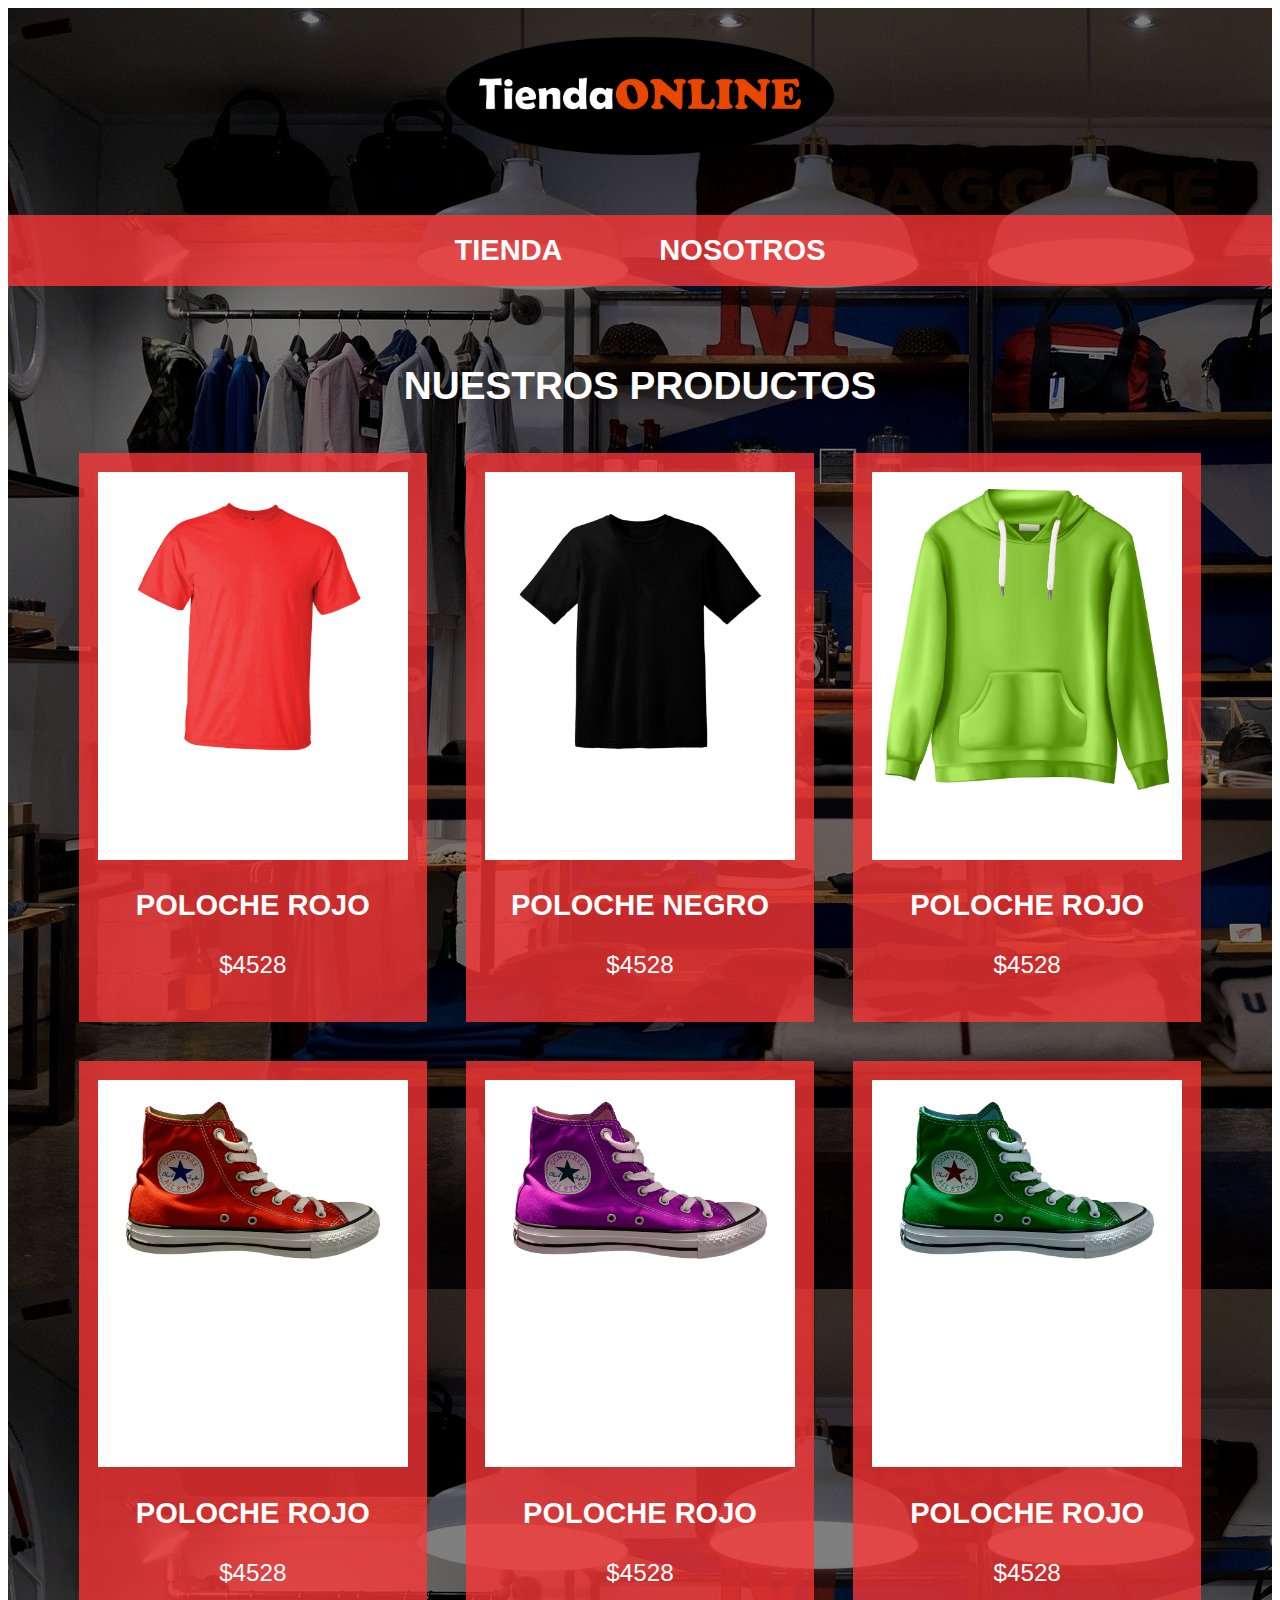
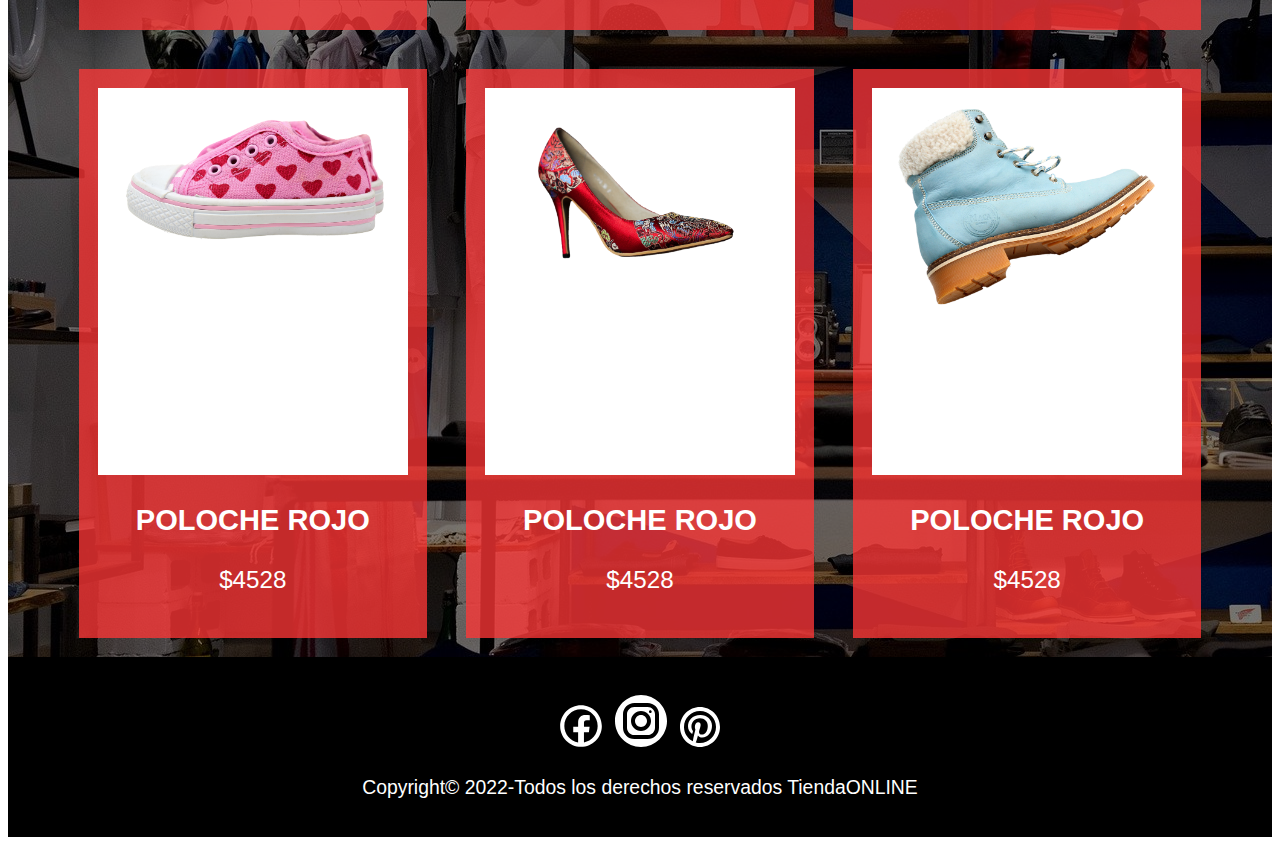
<file: index.html>
<!DOCTYPE html>
<html lang="en">

<head>
    <meta charset="UTF-8">
    <meta http-equiv="X-UA-Compatible" content="IE=edge">
    <meta name="viewport" content="width=device-width, initial-scale=1.0">
    <title>TiendaOnline</title>
    <link rel="stylesheet" href="css/style.css">
</head>

<body>


    <div class="img-fondo">

        <div class="velo-negro">

            <!-------------------------------------------------->
            <!--ESTE ES LA CABECERA DE NUESTRO DOCUMENTO INDEX-->
            <header class="header">
                <a href="/index.html">

                    <img src="img/logo.png" alt="logo" class="logo-img">
                </a>


            </header>
            <!---FIN DEL HEADER-->

            <nav>
                <a href="index.html">Tienda</a>
                <a href="nosotros.html">Nosotros</a>
            </nav>


            <!--ESTE ES EL INICIO DEL CONTENIDO PRINCIPAL-->
            <main class="contenedor">
                <h1 class="nuestros-productos">Nuestros Productos</h1>

                <!--INICIO PRODUCTOS-->
                <div class="productos">

                    <!---INICIO PRODUCTO-->
                    <div class="producto">


                        <div class="producto-blanco">
                            <img src="img/rojo.png" alt="poloche rojo">

                        </div>

                        <div class="producto-informacion">
                            <p class="producto-nombre">poloche rojo</p>
                            <p class="producto-precio">$4528</p>
                        </div>



                    </div>
                    <!---INICIO PRODUCTO-->
                    <div class="producto">


                        <div class="producto-blanco">
                            <img src="img/negro.png" alt="poloche negro">

                        </div>

                        <div class="producto-informacion">
                            <p class="producto-nombre">poloche negro</p>
                            <p class="producto-precio">$4528</p>
                        </div>



                    </div>

                    <!---INICIO PRODUCTO-->
                    <div class="producto">


                        <div class="producto-blanco">
                            <img src="img/abrigo.png" alt="poloche rojo">

                        </div>

                        <div class="producto-informacion">
                            <p class="producto-nombre">poloche rojo</p>
                            <p class="producto-precio">$4528</p>
                        </div>



                    </div>

                    <!---INICIO PRODUCTO-->
                    <div class="producto">


                        <div class="producto-blanco">
                            <img src="img/TenisRojo.png" alt="poloche rojo">

                        </div>

                        <div class="producto-informacion">
                            <p class="producto-nombre">poloche rojo</p>
                            <p class="producto-precio">$4528</p>
                        </div>



                    </div>

                    <!---INICIO PRODUCTO-->
                    <div class="producto">


                        <div class="producto-blanco">
                            <img src="img/tenisMorado.png" alt="poloche rojo">

                        </div>

                        <div class="producto-informacion">
                            <p class="producto-nombre">poloche rojo</p>
                            <p class="producto-precio">$4528</p>
                        </div>



                    </div>

                    <!---INICIO PRODUCTO-->
                    <div class="producto">


                        <div class="producto-blanco">
                            <img src="img/tenisVerde.png" alt="poloche rojo">

                        </div>

                        <div class="producto-informacion">
                            <p class="producto-nombre">poloche rojo</p>
                            <p class="producto-precio">$4528</p>
                        </div>



                    </div>

                    <!---INICIO PRODUCTO-->
                    <div class="producto">


                        <div class="producto-blanco">
                            <img src="img/tenisRosa.png" alt="poloche rojo">

                        </div>

                        <div class="producto-informacion">
                            <p class="producto-nombre">poloche rojo</p>
                            <p class="producto-precio">$4528</p>
                        </div>



                    </div>

                    <!---INICIO PRODUCTO-->
                    <div class="producto">


                        <div class="producto-blanco">
                            <img src="img/tacones.png" alt="poloche rojo">

                        </div>

                        <div class="producto-informacion">
                            <p class="producto-nombre">poloche rojo</p>
                            <p class="producto-precio">$4528</p>
                        </div>



                    </div>

                    <!---INICIO PRODUCTO-->
                    <div class="producto">


                        <div class="producto-blanco">
                            <img src="img/botas.png" alt="poloche rojo">

                        </div>

                        <div class="producto-informacion">
                            <p class="producto-nombre">poloche rojo</p>
                            <p class="producto-precio">$4528</p>
                        </div>



                    </div>



                </div>




            </main>
            <!--FIN DEL CONTENIDO PRINCIPAL-->



        </div>


    </div>


    <footer class="footer">
        <a class="enlace-footer" href="#">
            <svg xmlns="http://www.w3.org/2000/svg" x="0px" y="0px" width="50" height="50" viewBox="0 0 226 226"
                style=" fill:#000000;">
                <g fill="none" fill-rule="nonzero" stroke="none" stroke-width="1" stroke-linecap="butt"
                    stroke-linejoin="miter" stroke-miterlimit="10" stroke-dasharray="" stroke-dashoffset="0"
                    font-family="none" font-weight="none" font-size="none" text-anchor="none"
                    style="mix-blend-mode: normal">
                    <path d="M0,226v-226h226v226z" fill="#000000"></path>
                    <g fill="#ffffff">
                        <path
                            d="M113,18.83333c-52.00825,0 -94.16667,42.15842 -94.16667,94.16667c0,52.00825 42.15842,94.16667 94.16667,94.16667c52.00825,0 94.16667,-42.15842 94.16667,-94.16667c0,-52.00825 -42.15842,-94.16667 -94.16667,-94.16667zM113,37.66667c41.60283,0 75.33333,33.7305 75.33333,75.33333c0,37.04891 -26.77936,67.78251 -62.01758,74.08269v-45.50163h22.27263l3.31054,-25.65673h-25.43603v-16.35042c-0.00001,-7.42034 2.06798,-12.43295 12.70882,-12.43295h13.4445v-22.89795c-6.54458,-0.66858 -13.11551,-0.99361 -19.69776,-0.97477c-19.53017,0 -32.90315,11.92003 -32.90315,33.80436v18.88851h-22.07031v25.65673h22.07031v45.52003c-35.40101,-6.16634 -62.34864,-36.97342 -62.34864,-74.13786c0,-41.60283 33.7305,-75.33333 75.33333,-75.33333z">
                        </path>
                    </g>
                </g>
            </svg>
        </a>

        <a class="enlace-footer" href="#">
            <svg xmlns="http://www.w3.org/2000/svg" x="0px" y="0px" width="60" height="60" viewBox="0 0 172 172"
                style=" fill:#000000;">
                <g fill="none" fill-rule="nonzero" stroke="none" stroke-width="1" stroke-linecap="butt"
                    stroke-linejoin="miter" stroke-miterlimit="10" stroke-dasharray="" stroke-dashoffset="0"
                    font-family="none" font-weight="none" font-size="none" text-anchor="none"
                    style="mix-blend-mode: normal">
                    <path d="M0,172v-172h172v172z" fill="#000000"></path>
                    <g fill="#ffffff">
                        <path
                            d="M86,11.46667c-41.09653,0 -74.53333,33.4368 -74.53333,74.53333c0,41.09653 33.4368,74.53333 74.53333,74.53333c41.09653,0 74.53333,-33.4368 74.53333,-74.53333c0,-41.09653 -33.4368,-74.53333 -74.53333,-74.53333zM66.88516,34.4h38.21849c17.91667,0 32.49636,14.57422 32.49636,32.48516v38.21849c0,17.91667 -14.57423,32.49636 -32.48516,32.49636h-38.21849c-17.91667,0 -32.49636,-14.57423 -32.49636,-32.48516v-38.21849c0,-17.91667 14.57422,-32.49636 32.48516,-32.49636zM66.88516,45.86667c-11.58707,0 -21.01849,9.43689 -21.01849,21.02969v38.21849c0,11.58707 9.43689,21.01849 21.02969,21.01849h38.21849c11.58707,0 21.01849,-9.43689 21.01849,-21.02969v-38.21849c0,-11.58707 -9.43689,-21.01849 -21.02969,-21.01849zM112.76302,55.41849c2.10987,0 3.81849,1.70862 3.81849,3.81849c0,2.10987 -1.70862,3.82969 -3.81849,3.82969c-2.10987,0 -3.82969,-1.71982 -3.82969,-3.82969c0,-2.10987 1.71982,-3.81849 3.82969,-3.81849zM86,57.33333c15.8068,0 28.66667,12.85987 28.66667,28.66667c0,15.8068 -12.85987,28.66667 -28.66667,28.66667c-15.8068,0 -28.66667,-12.85987 -28.66667,-28.66667c0,-15.8068 12.85987,-28.66667 28.66667,-28.66667zM86,68.8c-9.4993,0 -17.2,7.7007 -17.2,17.2c0,9.4993 7.7007,17.2 17.2,17.2c9.4993,0 17.2,-7.7007 17.2,-17.2c0,-9.4993 -7.7007,-17.2 -17.2,-17.2z">
                        </path>
                    </g>
                </g>
            </svg>
        </a>
        <a class="enlace-footer" href="#">
            <svg xmlns="http://www.w3.org/2000/svg" x="0px" y="0px" width="48" height="48" viewBox="0 0 172 172"
                style=" fill:#000000;">
                <g fill="none" fill-rule="nonzero" stroke="none" stroke-width="1" stroke-linecap="butt"
                    stroke-linejoin="miter" stroke-miterlimit="10" stroke-dasharray="" stroke-dashoffset="0"
                    font-family="none" font-weight="none" font-size="none" text-anchor="none"
                    style="mix-blend-mode: normal">
                    <path d="M0,172v-172h172v172z" fill="#000000"></path>
                    <g fill="#ffffff">
                        <path
                            d="M86,14.33333c-39.5815,0 -71.66667,32.08517 -71.66667,71.66667c0,39.5815 32.08517,71.66667 71.66667,71.66667c39.5815,0 71.66667,-32.08517 71.66667,-71.66667c0,-39.5815 -32.08517,-71.66667 -71.66667,-71.66667zM86,28.66667c31.66233,0 57.33333,25.671 57.33333,57.33333c0,31.66233 -25.671,57.33333 -57.33333,57.33333c-5.27193,0 -10.35229,-0.76706 -15.20117,-2.09961c1.52517,-3.07269 2.8933,-6.3108 3.63933,-9.18229c0.82417,-3.15333 4.19922,-16.01302 4.19922,-16.01302c2.193,4.18533 8.60247,7.74056 15.42513,7.74056c20.30317,0 34.9375,-18.67454 34.9375,-41.88021c0,-22.2525 -18.15294,-38.89876 -41.51628,-38.89876c-29.06083,0 -44.48372,19.50442 -44.48372,40.74642c0,9.87567 5.25496,22.17098 13.66146,26.09115c1.27567,0.59483 1.95975,0.33683 2.25358,-0.89583c0.22933,-0.93883 1.36682,-5.51408 1.87565,-7.64258c0.16483,-0.67367 0.08992,-1.26515 -0.46191,-1.93165c-2.78067,-3.3755 -5.01107,-9.57164 -5.01107,-15.35514c0,-14.8565 11.24584,-29.22656 30.40235,-29.22656c16.54066,0 28.12077,11.27507 28.12077,27.3929c0,18.2105 -9.19573,30.82226 -21.16406,30.82226c-6.60767,0 -11.57114,-5.45574 -9.98015,-12.16374c1.89917,-8.00516 5.58496,-16.64749 5.58496,-22.42383c0,-5.16717 -2.76275,-9.47624 -8.51042,-9.47624c-6.75817,0 -12.19173,6.98213 -12.19173,16.34896c0,5.96267 2.01563,9.99414 2.01563,9.99414c0,0 -6.66903,28.21461 -7.89453,33.46777c-0.60737,2.59249 -0.8101,5.66382 -0.82585,8.73438c-19.05164,-9.32011 -32.20801,-28.8455 -32.20801,-51.48242c0,-31.66233 25.671,-57.33333 57.33333,-57.33333z">
                        </path>
                    </g>
                </g>
            </svg>
        </a>

<p>Copyright© 2022-Todos los derechos reservados TiendaONLINE</p>
    </footer>



</body>

</html>
</file>
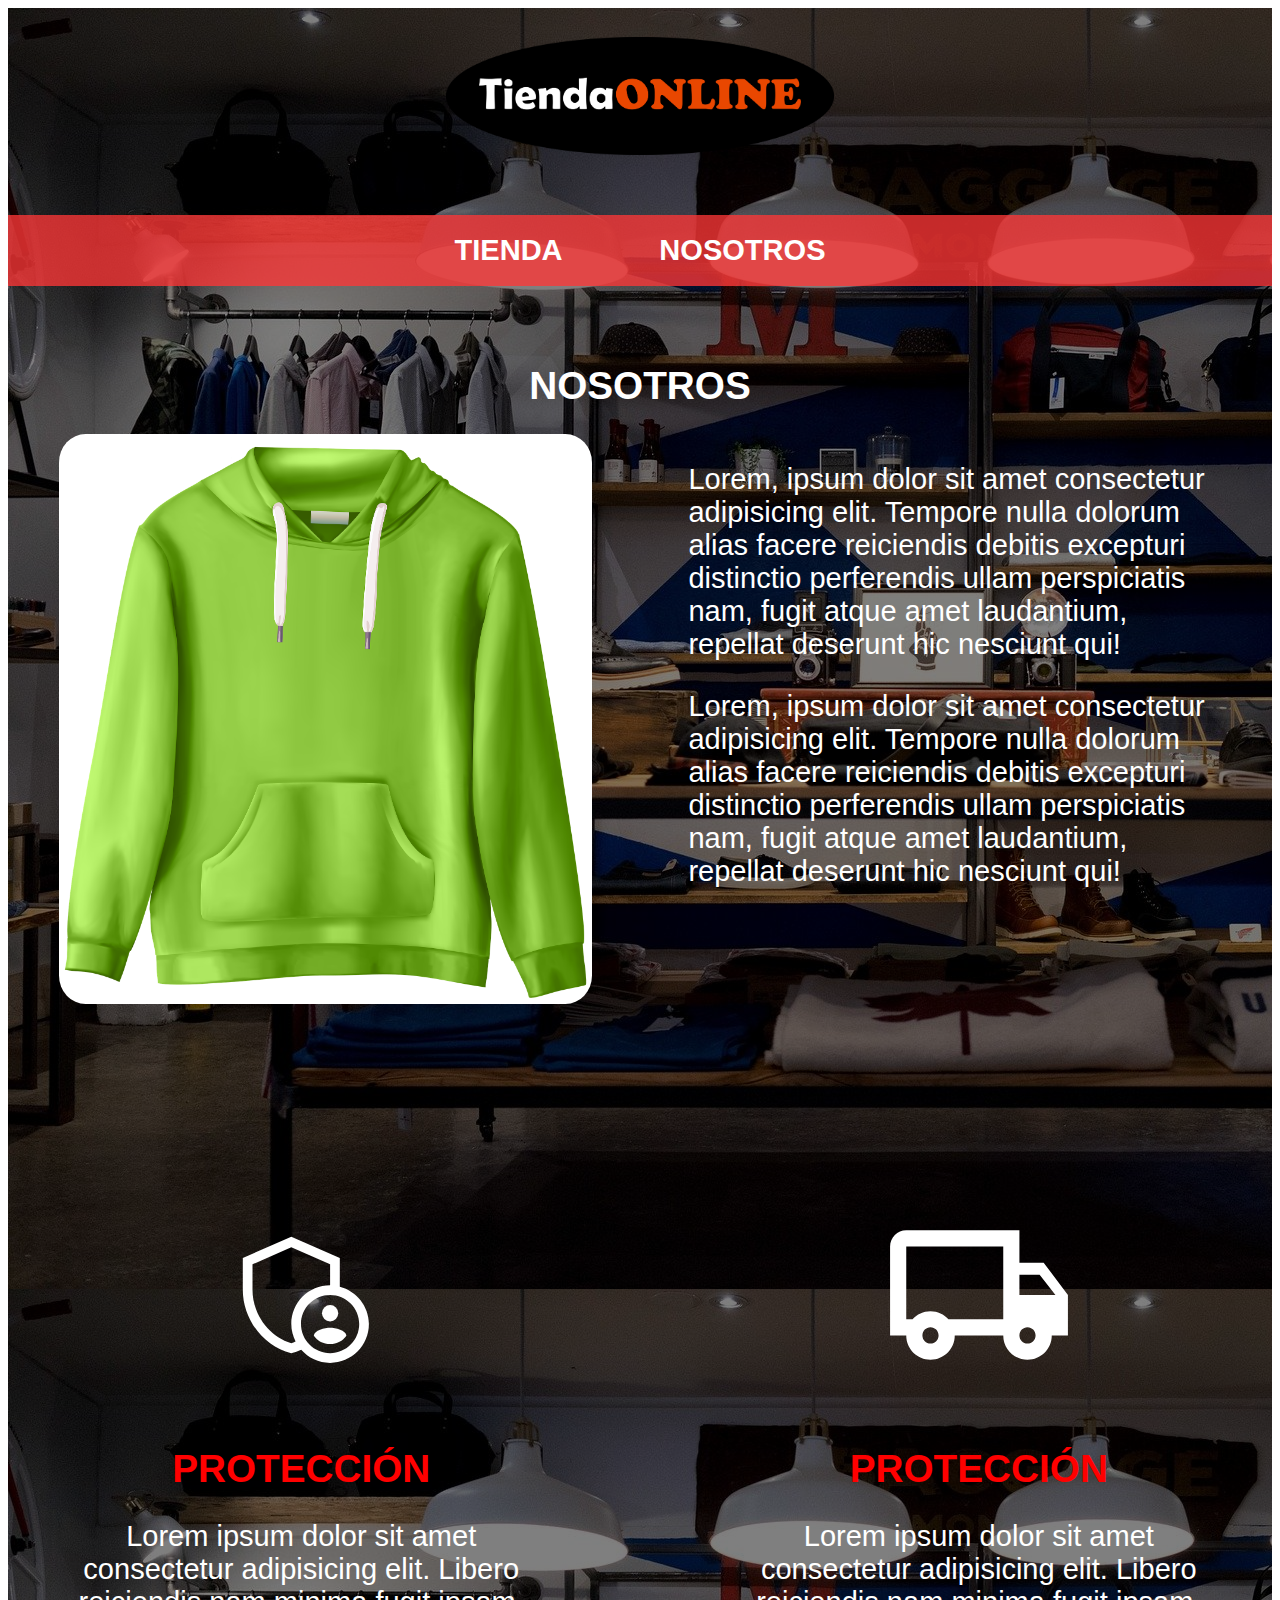
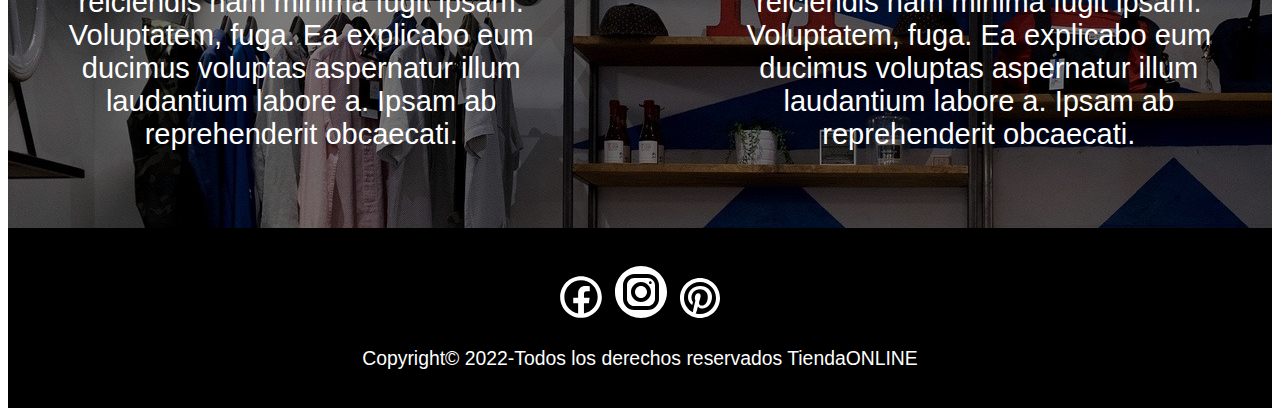
<file: nosotros.html>
<!DOCTYPE html>
<html lang="en">

<head>
    <meta charset="UTF-8">
    <meta http-equiv="X-UA-Compatible" content="IE=edge">
    <meta name="viewport" content="width=device-width, initial-scale=1.0">
    <title>TiendaOnline</title>
    <link rel="stylesheet" href="css/style.css">
</head>

<body>


    <div class="img-fondo">

        <div class="velo-negro">

            <!-------------------------------------------------->
            <!--ESTE ES LA CABECERA DE NUESTRO DOCUMENTO INDEX-->
            <header class="header">
                <a href="index.html">

                    <img src="img/logo.png" alt="logo" class="logo-img">
                </a>


            </header>
            <!---FIN DEL HEADER-->

            <nav>
                <a href="index.html">Tienda</a>
                <a href="nosotros.html">Nosotros</a>
            </nav>


            <!--ESTE ES EL INICIO DEL CONTENIDO PRINCIPAL-->
            <main class="contenedor">
                <h1 class="nuestros-productos">nosotros</h1>

                <div class="nosotros">
                    <img class="nosotros-img" src="img/abrigo.png" alt="nosotros">



                    <div class="nosotros-texto">
                        <p> Lorem, ipsum dolor sit amet consectetur adipisicing elit. Tempore nulla dolorum alias facere
                            reiciendis debitis excepturi distinctio perferendis ullam perspiciatis nam, fugit atque amet
                            laudantium, repellat deserunt hic nesciunt qui!</p>
                        <p> Lorem, ipsum dolor sit amet consectetur adipisicing elit. Tempore nulla dolorum alias facere
                            reiciendis debitis excepturi distinctio perferendis ullam perspiciatis nam, fugit atque amet
                            laudantium, repellat deserunt hic nesciunt qui!</p>

                    </div>
                </div>


            </main>
            <!--FIN DEL CONTENIDO PRINCIPAL-->


            <!-------------------------------------->
            <!--este es la seccion de nosotros-->
            <section class="contenedor">
                <div class="bloques">
                    <div class="bloque">
                        <!--IMG-->
                        <img src="img/SEGURIDAD.svg" alt="SEGURIDAD">
                        <h3 class="bloque-titulo">Protección</h3>
                        <p>Lorem ipsum dolor sit amet consectetur adipisicing elit. Libero reiciendis nam minima fugit
                            ipsam. Voluptatem, fuga. Ea explicabo eum ducimus voluptas aspernatur illum laudantium
                            labore a. Ipsam ab reprehenderit obcaecati.</p>


                    </div>

                    <div class="bloque">
                        <!--IMG-->
                        <img src="img/entrega.svg" alt="entrega">
                        <h3 class="bloque-titulo">Protección</h3>
                        <p>Lorem ipsum dolor sit amet consectetur adipisicing elit. Libero reiciendis nam minima fugit
                            ipsam. Voluptatem, fuga. Ea explicabo eum ducimus voluptas aspernatur illum laudantium
                            labore a. Ipsam ab reprehenderit obcaecati.</p>


                    </div>

                </div>



            </section>



        </div>


    </div>


    <footer class="footer">
        <a class="enlace-footer" href="#">
            <svg xmlns="http://www.w3.org/2000/svg" x="0px" y="0px" width="50" height="50" viewBox="0 0 226 226"
                style=" fill:#000000;">
                <g fill="none" fill-rule="nonzero" stroke="none" stroke-width="1" stroke-linecap="butt"
                    stroke-linejoin="miter" stroke-miterlimit="10" stroke-dasharray="" stroke-dashoffset="0"
                    font-family="none" font-weight="none" font-size="none" text-anchor="none"
                    style="mix-blend-mode: normal">
                    <path d="M0,226v-226h226v226z" fill="#000000"></path>
                    <g fill="#ffffff">
                        <path
                            d="M113,18.83333c-52.00825,0 -94.16667,42.15842 -94.16667,94.16667c0,52.00825 42.15842,94.16667 94.16667,94.16667c52.00825,0 94.16667,-42.15842 94.16667,-94.16667c0,-52.00825 -42.15842,-94.16667 -94.16667,-94.16667zM113,37.66667c41.60283,0 75.33333,33.7305 75.33333,75.33333c0,37.04891 -26.77936,67.78251 -62.01758,74.08269v-45.50163h22.27263l3.31054,-25.65673h-25.43603v-16.35042c-0.00001,-7.42034 2.06798,-12.43295 12.70882,-12.43295h13.4445v-22.89795c-6.54458,-0.66858 -13.11551,-0.99361 -19.69776,-0.97477c-19.53017,0 -32.90315,11.92003 -32.90315,33.80436v18.88851h-22.07031v25.65673h22.07031v45.52003c-35.40101,-6.16634 -62.34864,-36.97342 -62.34864,-74.13786c0,-41.60283 33.7305,-75.33333 75.33333,-75.33333z">
                        </path>
                    </g>
                </g>
            </svg>
        </a>

        <a class="enlace-footer" href="#">
            <svg xmlns="http://www.w3.org/2000/svg" x="0px" y="0px" width="60" height="60" viewBox="0 0 172 172"
                style=" fill:#000000;">
                <g fill="none" fill-rule="nonzero" stroke="none" stroke-width="1" stroke-linecap="butt"
                    stroke-linejoin="miter" stroke-miterlimit="10" stroke-dasharray="" stroke-dashoffset="0"
                    font-family="none" font-weight="none" font-size="none" text-anchor="none"
                    style="mix-blend-mode: normal">
                    <path d="M0,172v-172h172v172z" fill="#000000"></path>
                    <g fill="#ffffff">
                        <path
                            d="M86,11.46667c-41.09653,0 -74.53333,33.4368 -74.53333,74.53333c0,41.09653 33.4368,74.53333 74.53333,74.53333c41.09653,0 74.53333,-33.4368 74.53333,-74.53333c0,-41.09653 -33.4368,-74.53333 -74.53333,-74.53333zM66.88516,34.4h38.21849c17.91667,0 32.49636,14.57422 32.49636,32.48516v38.21849c0,17.91667 -14.57423,32.49636 -32.48516,32.49636h-38.21849c-17.91667,0 -32.49636,-14.57423 -32.49636,-32.48516v-38.21849c0,-17.91667 14.57422,-32.49636 32.48516,-32.49636zM66.88516,45.86667c-11.58707,0 -21.01849,9.43689 -21.01849,21.02969v38.21849c0,11.58707 9.43689,21.01849 21.02969,21.01849h38.21849c11.58707,0 21.01849,-9.43689 21.01849,-21.02969v-38.21849c0,-11.58707 -9.43689,-21.01849 -21.02969,-21.01849zM112.76302,55.41849c2.10987,0 3.81849,1.70862 3.81849,3.81849c0,2.10987 -1.70862,3.82969 -3.81849,3.82969c-2.10987,0 -3.82969,-1.71982 -3.82969,-3.82969c0,-2.10987 1.71982,-3.81849 3.82969,-3.81849zM86,57.33333c15.8068,0 28.66667,12.85987 28.66667,28.66667c0,15.8068 -12.85987,28.66667 -28.66667,28.66667c-15.8068,0 -28.66667,-12.85987 -28.66667,-28.66667c0,-15.8068 12.85987,-28.66667 28.66667,-28.66667zM86,68.8c-9.4993,0 -17.2,7.7007 -17.2,17.2c0,9.4993 7.7007,17.2 17.2,17.2c9.4993,0 17.2,-7.7007 17.2,-17.2c0,-9.4993 -7.7007,-17.2 -17.2,-17.2z">
                        </path>
                    </g>
                </g>
            </svg>
        </a>
        <a class="enlace-footer" href="#">
            <svg xmlns="http://www.w3.org/2000/svg" x="0px" y="0px" width="48" height="48" viewBox="0 0 172 172"
                style=" fill:#000000;">
                <g fill="none" fill-rule="nonzero" stroke="none" stroke-width="1" stroke-linecap="butt"
                    stroke-linejoin="miter" stroke-miterlimit="10" stroke-dasharray="" stroke-dashoffset="0"
                    font-family="none" font-weight="none" font-size="none" text-anchor="none"
                    style="mix-blend-mode: normal">
                    <path d="M0,172v-172h172v172z" fill="#000000"></path>
                    <g fill="#ffffff">
                        <path
                            d="M86,14.33333c-39.5815,0 -71.66667,32.08517 -71.66667,71.66667c0,39.5815 32.08517,71.66667 71.66667,71.66667c39.5815,0 71.66667,-32.08517 71.66667,-71.66667c0,-39.5815 -32.08517,-71.66667 -71.66667,-71.66667zM86,28.66667c31.66233,0 57.33333,25.671 57.33333,57.33333c0,31.66233 -25.671,57.33333 -57.33333,57.33333c-5.27193,0 -10.35229,-0.76706 -15.20117,-2.09961c1.52517,-3.07269 2.8933,-6.3108 3.63933,-9.18229c0.82417,-3.15333 4.19922,-16.01302 4.19922,-16.01302c2.193,4.18533 8.60247,7.74056 15.42513,7.74056c20.30317,0 34.9375,-18.67454 34.9375,-41.88021c0,-22.2525 -18.15294,-38.89876 -41.51628,-38.89876c-29.06083,0 -44.48372,19.50442 -44.48372,40.74642c0,9.87567 5.25496,22.17098 13.66146,26.09115c1.27567,0.59483 1.95975,0.33683 2.25358,-0.89583c0.22933,-0.93883 1.36682,-5.51408 1.87565,-7.64258c0.16483,-0.67367 0.08992,-1.26515 -0.46191,-1.93165c-2.78067,-3.3755 -5.01107,-9.57164 -5.01107,-15.35514c0,-14.8565 11.24584,-29.22656 30.40235,-29.22656c16.54066,0 28.12077,11.27507 28.12077,27.3929c0,18.2105 -9.19573,30.82226 -21.16406,30.82226c-6.60767,0 -11.57114,-5.45574 -9.98015,-12.16374c1.89917,-8.00516 5.58496,-16.64749 5.58496,-22.42383c0,-5.16717 -2.76275,-9.47624 -8.51042,-9.47624c-6.75817,0 -12.19173,6.98213 -12.19173,16.34896c0,5.96267 2.01563,9.99414 2.01563,9.99414c0,0 -6.66903,28.21461 -7.89453,33.46777c-0.60737,2.59249 -0.8101,5.66382 -0.82585,8.73438c-19.05164,-9.32011 -32.20801,-28.8455 -32.20801,-51.48242c0,-31.66233 25.671,-57.33333 57.33333,-57.33333z">
                        </path>
                    </g>
                </g>
            </svg>
        </a>

        <p>Copyright© 2022-Todos los derechos reservados TiendaONLINE</p>
    </footer>



</body>

</html>
</file>
<file: css/style.css>
html{
    box-sizing: border-box;
    font-size: 60.5%;
}

*,*::before,*::after{
    box-sizing: inherit;
}

.img-fondo{
background-image: url(/img/tienda.jpg);
}
img{
    width: 100%;
}
.velo-negro{
    background-color:rgba(0, 0, 0, 0.5);
}

.contenedor{
    max-width: 120rem;
    margin: 0 auto;
}

.header{
    display: flex;
    justify-content: center;
}

.logo-img{
    max-width: 40rem;
    margin: 3rem 0;
}

nav{
    margin: 3rem 0 8rem 0;
    background-color: rgba(255, 55, 55, 0.768);
    padding: 2rem;
    display: flex;
    justify-content: center;
    gap: 10rem;
}
a{
    text-decoration: none;
}
nav a{
    font-family: Arial, Helvetica, sans-serif;
    font-weight: 800;
    font-size: 3rem;
    color: white;
    text-transform: uppercase;
}
nav a:hover{
    color: black;
}

.nuestros-productos{
    font-family: Arial, Helvetica, sans-serif;
    color: white;
    font-size: 4rem;
    text-align: center;
    text-transform: uppercase;
    font-weight: 800;
}

.productos{
   display: grid;
   grid-template-columns: repeat(3,1fr);

   
}
.producto{
    background-color: rgba(255, 55, 55, 0.768);;
    margin: 2rem;
    padding: 2rem;
}

.producto-blanco{
    background-color: white;
    height: 40rem;
    object-fit: contain;
    padding: 1rem;
}

.producto-precio,
.producto-nombre{
    color: white;
    font-family: Arial, Helvetica, sans-serif;
    text-transform: uppercase;
    text-align: center;
}

.producto-precio{
    font-size: 2.5rem;
    font-weight: 500;
}
.producto-nombre{
    font-size: 3rem;
    font-weight: 800;
}

.footer{
    background-color: black;
    padding: 3.5rem;
    font-family: Arial, Helvetica, sans-serif;
    padding-bottom: 2rem;
    color: white;
    font-size: 2rem;
    text-align: center;
}

.nosotros{
display: grid;
grid-template-columns: repeat(2,1fr);
gap: 10rem;
margin-bottom: 20rem;

}
.nosotros-texto{
    color: white;
    font-size: 3rem;
    font-family: Arial, Helvetica, sans-serif;
}

.nosotros-img{
    background-color: white;
    border-radius: 5%;
}

.bloques{
    display: grid;
    grid-template-columns: repeat(2,1fr);
    gap: 20rem;
}

.bloques img{
    width: 20rem;
    margin-bottom: 2rem;
    height: 20rem;
}
.bloque-titulo{
    margin:0;
}

.bloque{
    text-align: center;
    color: white;
    font-size: 3rem;
    font-family: Arial, Helvetica, sans-serif;
    margin-bottom: 5rem;
}
.bloque-titulo{
    color: red;
    font-size: 4rem;
    margin: 3rem;
    text-transform: uppercase;
    font-weight: 800;
}

.enlace-footer:hover{
    padding-left: 1rem;
    padding-right: 1rem;
}
</file>
